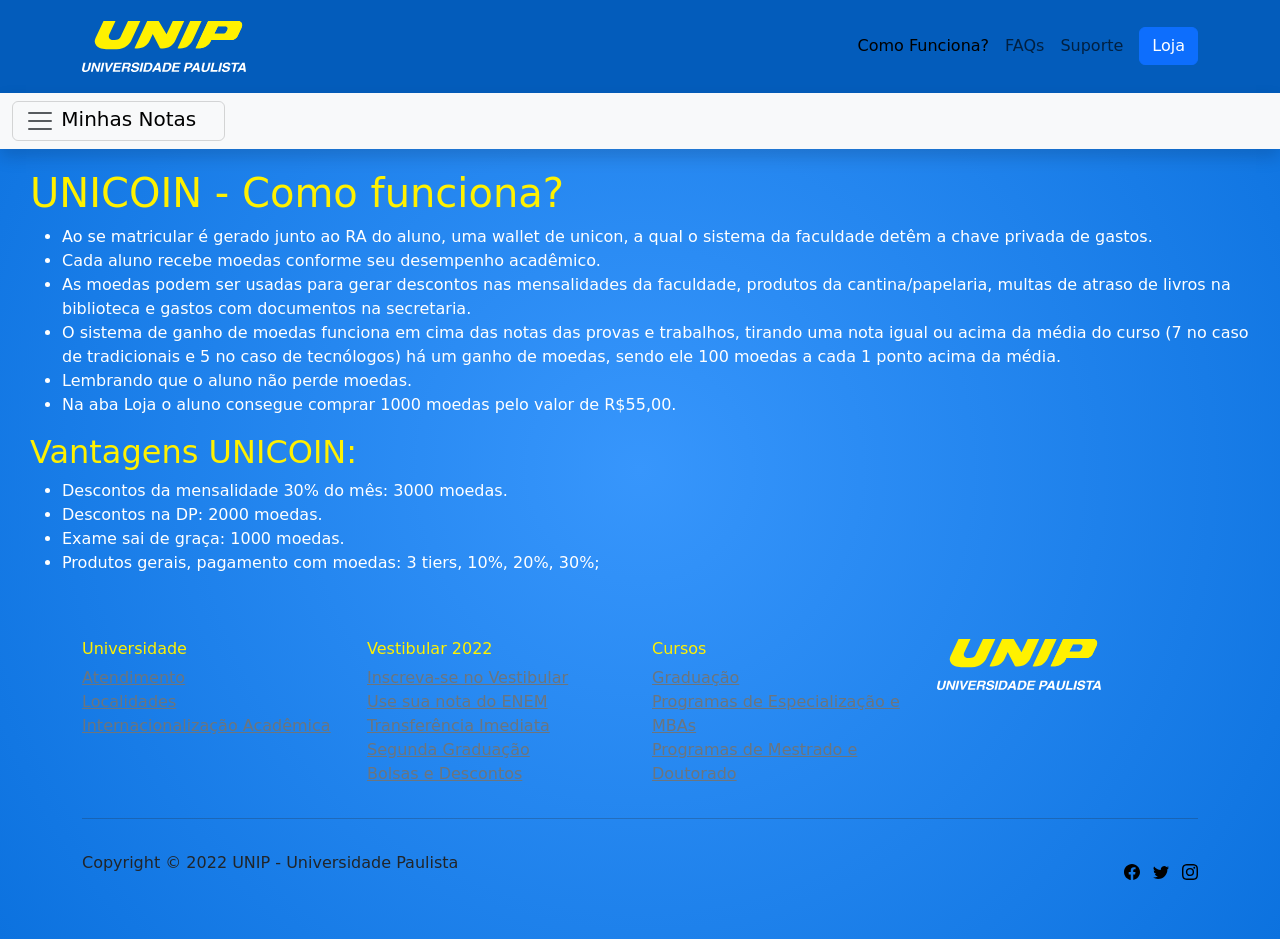
<file: como-funciona.html>
<!DOCTYPE html>
<html lang="pt">

<head>
  <meta charset="utf-8" />
  <meta name="viewport" content="width=device-width, initial-scale=1.0, shrink-to-fit=yes" />
  <title>
    UNIP - Universidade Paulista | Ensino Presencial e a Distância
  </title>
  <link rel="stylesheet" href="https://cdn.jsdelivr.net/npm/bootstrap@5.1.3/dist/css/bootstrap.min.css" />
  <link rel="stylesheet" href="assets/css/Navbar-Right-Links.css" />
  <link rel="stylesheet" href="assets/css/styles.css" />

</head>

<body>
  <!--NAVBAR-->
  <nav class="navbar navbar-light navbar-expand-md py-3">
    <div class="container">
      <a class="navbar-brand d-flex align-items-center" href="index.html"><span
          class="d-flex justify-content-center align-items-center me-2"><img
            src="assets/images/logo-unip.svg" /></span></a><button data-bs-toggle="collapse" class="navbar-toggler"
        data-bs-target="#navcol-2">
        <span class="visually-hidden">Toggle navigation</span><span class="navbar-toggler-icon"></span>
      </button>
      <div class="collapse navbar-collapse" id="navcol-2">
        <ul class="navbar-nav ms-auto">
          <li class="nav-item">
            <a class="nav-link active" href="como-funciona.html">Como Funciona?</a>
          </li>
          <li class="nav-item"><a class="nav-link" href="faqs.html">FAQs</a></li>
          <li class="nav-item">
            <a class="nav-link" href="suporte.html">Suporte</a>
          </li>
        </ul>
        <a class="btn btn-primary ms-md-2" role="button" href="store.html">Loja</a>
      </div>
    </div>
  </nav>
  <!--NAVBAR-->

<!-- As a heading -->
<nav class="navbar navbar-light bg-light shadow">
  <div class="container-fluid">
      <button class="navbar-toggler" type="button" class="btn btn-primary" data-bs-toggle="modal" data-bs-target="#exampleModal">
          <span class="navbar-toggler-icon"></span>

          <span class="navbar-brand mb-0 h1">Minhas Notas</span>
      </button>
  </div>
</nav>

<!-- Modal -->
<div class="modal true" id="exampleModal" tabindex="-1" aria-labelledby="exampleModalLabel" aria-hidden="true">
  <div class="modal-dialog modal-fullscreen">
      <div class="modal-content">
          <div class="modal-header">
              <h5 class="modal-title" id="exampleModalLabel">Minhas Notas</h5>
              <button type="button" class="btn-close" data-bs-dismiss="modal" aria-label="Close"></button>
          </div>
          <div class="modal-body">
              <div class="list-group">
                  <div class="accordion" id="accordionExample">
                      <div class="accordion-item">
                          <h2 class="accordion-header" id="headingOne">
                              <button class="accordion-button collapsed" type="button" data-bs-toggle="collapse" data-bs-target="#collapseOne" aria-expanded="false" aria-controls="collapseOne" href="cal">
                                  Primeiro Ano
                              </button>
                          </h2>
                          <div id="collapseOne" class="accordion-collapse collapse" aria-labelledby="headingOne" data-bs-parent="#accordionExample">
                              <div class="accordion-body">
                                 <a href="semestre1.html"> Primeiro Semestre </a>
                              </div>
                              <div class="accordion-body">
                                  <a href="semestre0.html"> Segundo Semestre</a>
                              </div>
                          </div>
                      </div>

                      <div class="accordion-item">
                          <h2 class="accordion-header" id="headingTwo">
                              <button class="accordion-button collapsed" type="button" data-bs-toggle="collapse" data-bs-target="#collapseTwo" aria-expanded="false" aria-controls="collapseTwo">
                                  Segundo Ano
                              </button>
                          </h2>
                          <div id="collapseTwo" class="accordion-collapse collapse" aria-labelledby="headingTwo" data-bs-parent="#accordionExample">
                              <div class="accordion-body">
                                  <a href="semestre0.html"> Primeiro Semestre </a>
                              </div>
                              <div class="accordion-body">
                                  <a href="semestre0.html"> Segundo Semestre</a>
                              </div>
                          </div>
                      </div>

                      <div class="accordion-item">
                          <h2 class="accordion-header" id="headingThree">
                              <button class="accordion-button collapsed" type="button" data-bs-toggle="collapse" data-bs-target="#collapseThree" aria-expanded="false" aria-controls="collapseThree">
                                  Terceiro Ano
                              </button>
                          </h2>
                          <div id="collapseThree" class="accordion-collapse collapse" aria-labelledby="headingThree" data-bs-parent="#accordionExample">
                              <div class="accordion-body">
                                  <a href="semestre0.html"> Primeiro Semestre </a>
                              </div>
                              <div class="accordion-body">
                                  <a href="semestre0.html"> Segundo Semestre </a>
                              </div>
                          </div>
                      </div>

                      <div class="accordion-item">
                          <h2 class="accordion-header" id="headingFour">
                              <button class="accordion-button collapsed" type="button" data-bs-toggle="collapse" data-bs-target="#collapseFour" aria-expanded="false" aria-controls="collapseFour">
                                  Quarto Ano
                              </button>
                          </h2>
                          <div id="collapseFour" class="accordion-collapse collapse" aria-labelledby="headingFour" data-bs-parent="#accordionExample">
                              <div class="accordion-body">
                                  <a href="semestre0.html">  Primeiro Semestre </a>
                              </div>
                              <div class="accordion-body">
                                  <a href="semestre0.html">   Segundo Semestre </a>
                              </div>
                          </div>
                      </div>
                  </div>
              </div>
          </div>
          <div class="modal-footer"></div>
      </div>
  </div>
</div>


<!--COMO FUNCIONA INICIO-->

<div class="funciona">
  <h1>UNICOIN - Como funciona?</h1>
  <ul class="text">
    <li>Ao se matricular é gerado junto ao RA do aluno, uma wallet de unicon, a qual o sistema da faculdade detêm a chave privada de gastos.</li>
    <li>Cada aluno recebe moedas conforme seu desempenho acadêmico.</li>
    <li>As moedas podem ser usadas para gerar descontos nas mensalidades da faculdade, produtos da cantina/papelaria,
        multas de atraso de livros na biblioteca e gastos com documentos na secretaria.</li>
    <li>O sistema de ganho de moedas funciona em cima das notas das provas e trabalhos, tirando uma nota igual ou acima da média do curso (7 no caso
      de tradicionais e 5  no caso de tecnólogos) há um ganho de moedas, sendo ele 100 moedas a cada 1 ponto acima da média.</li>
    <li>Lembrando que o aluno não perde moedas.</li>
    <li>Na aba Loja o aluno consegue comprar 1000 moedas pelo valor de R$55,00.</li>
  </ul>

  <h2>Vantagens UNICOIN:</h2>
  <ul class="text">      
      <li>Descontos da mensalidade 30% do mês: 3000 moedas.</li>
      <li>Descontos na DP: 2000 moedas.</li>
      <li>Exame sai de graça: 1000 moedas.</li>
      <li>Produtos gerais, pagamento com moedas: 3 tiers, 10%, 20%, 30%;</li>
  </ul>
  
</div>

<!--COMO FUNCIONA FIM-->

<!--Início Footer-->
<footer>
    <div class="container py-4 py-lg-5">
        <div class="row justify-content-center">
            <div class="col-sm-4 col-md-3 text-center text-lg-start d-flex flex-column item">
                <h3 class="fs-6">Universidade</h3>
                <ul class="list-unstyled">
                    <li><a class="link-secondary" href="https://unip.br/atendimento">Atendimento</a></li>
                    <li><a class="link-secondary" href="https://unip.br/universidade/localidades">Localidades</a></li>
                    <li><a class="link-secondary" href="https://unip.br/universidade/internacionalizacao_academica">Internacionalização Acadêmica</a></li>
                </ul>
            </div>
            <div class="col-sm-4 col-md-3 text-center text-lg-start d-flex flex-column item">
                <h3 class="fs-6">Vestibular 2022</h3>
                <ul class="list-unstyled">
                    <li><a class="link-secondary" href="https://unip.br/inscricoes">Inscreva-se no Vestibular</a></li>
                    <li><a class="link-secondary" href="https://unip.br/enem">Use sua nota do ENEM</a></li>
                    <li><a class="link-secondary" href="https://unip.br/transferenciaimediata">Transferência Imediata</a></li>
                    <li><a class="link-secondary" href="https://sec.unip.br/vestibular/VSTBTransferencia2gradBanner.aspx">Segunda Graduação</a></li>
                    <li><a class="link-secondary" href="https://unip.br/aunipinvesteemvoce">Bolsas e Descontos</a></li>
                </ul>
            </div>
            <div class="col-sm-4 col-md-3 text-center text-lg-start d-flex flex-column item">
                <h3 class="fs-6">Cursos</h3>
                <ul class="list-unstyled">
                    <li><a class="link-secondary" href="https://unip.br/cursos/graduacao/index.aspx">Graduação</a></li>
                    <li><a class="link-secondary" href="https://www.posunip.com.br/">Programas de Especialização e MBAs</a></li>
                    <li><a class="link-secondary" href="https://unip.br/cursos/pos_graduacao/strictosensu/index.aspx">Programas de Mestrado e Doutorado</a></li>
                </ul>
            </div>
            <div class="col-lg-3 text-center text-lg-start d-flex flex-column align-items-center order-first align-items-lg-start order-lg-last item social">
                <div class="fw-bold d-flex align-items-center mb-2"><span class="d-flex justify-content-center align-items-center me-2"><img src="assets/images/logo-unip.svg"</span></div>
            </div>
        </div>
        <hr>
        <div class="d-flex justify-content-between align-items-center pt-3">
            <p>Copyright © 2022 UNIP - Universidade Paulista</p>
            <ul class="list-inline mb-0">
                <li class="list-inline-item"><a href="https://www.facebook.com/UNIPoficial"><img src="assets/images/fb.svg" alt="Facebook Logo"></a></li>
                <li class="list-inline-item"><img src="assets/images/twitter.svg" alt="Twitter Logo"></li>
                <li class="list-inline-item"><a href="https://www.instagram.com/_unipoficial/"><img src="assets/images/instagram.svg" alt="Instagram Logo"></a></li>
            </ul>
        </div>
    </div>
</footer>
<!--Fim Footer-->

</body>
</html>
</file>
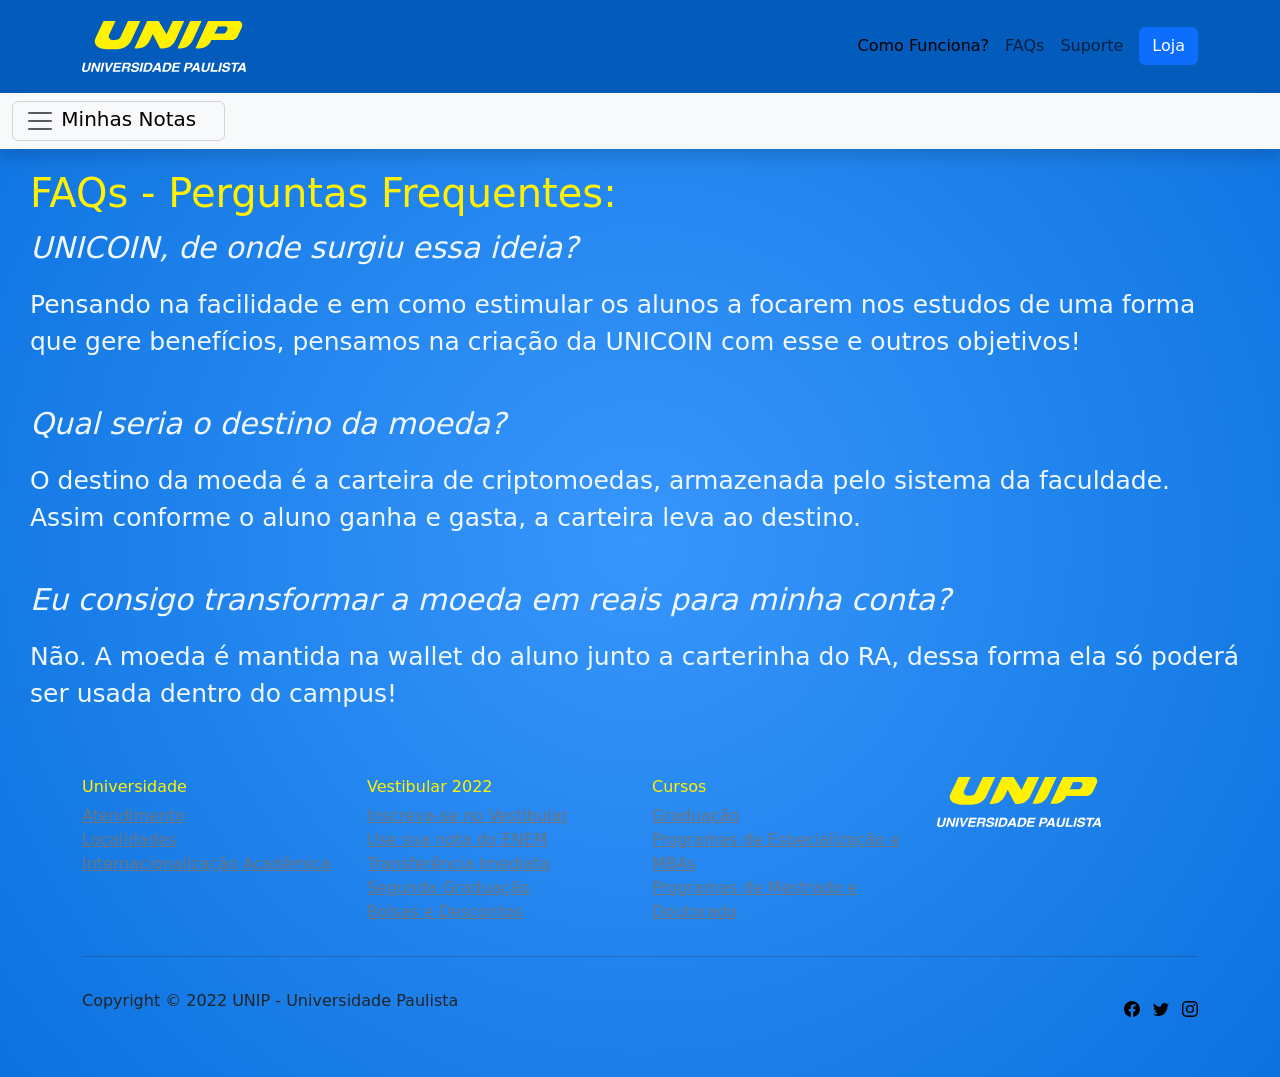
<file: faqs.html>
<!DOCTYPE html>
<html lang="pt">

<head>
  <meta charset="utf-8" />
  <meta name="viewport" content="width=device-width, initial-scale=1.0, shrink-to-fit=yes" />
  <title>
    UNIP - Universidade Paulista | Ensino Presencial e a Distância
  </title>
  <link rel="stylesheet" href="https://cdn.jsdelivr.net/npm/bootstrap@5.1.3/dist/css/bootstrap.min.css" />
  <link rel="stylesheet" href="assets/css/Navbar-Right-Links.css" />
  <link rel="stylesheet" href="assets/css/styles.css" />

<body>
  <!--NAVBAR-->
  <nav class="navbar navbar-light navbar-expand-md py-3">
    <div class="container">
      <a class="navbar-brand d-flex align-items-center" href="index.html"><span
          class="d-flex justify-content-center align-items-center me-2"><img
            src="assets/images/logo-unip.svg" /></span></a><button data-bs-toggle="collapse" class="navbar-toggler"
        data-bs-target="#navcol-2">
        <span class="visually-hidden">Toggle navigation</span><span class="navbar-toggler-icon"></span>
      </button>
      <div class="collapse navbar-collapse" id="navcol-2">
        <ul class="navbar-nav ms-auto">
          <li class="nav-item">
            <a class="nav-link active" href="como-funciona.html">Como Funciona?</a>
          </li>
          <li class="nav-item"><a class="nav-link" href="faqs.html">FAQs</a></li>
          <li class="nav-item">
            <a class="nav-link" href="suporte.html">Suporte</a>
          </li>
        </ul>
        <a class="btn btn-primary ms-md-2" role="button" href="store.html">Loja</a>
      </div>
    </div>
  </nav>
  <!--NAVBAR-->

  <!-- As a heading -->
 <nav class="navbar navbar-light bg-light shadow">
    <div class="container-fluid">
        <button class="navbar-toggler" type="button" class="btn btn-primary" data-bs-toggle="modal" data-bs-target="#exampleModal">
            <span class="navbar-toggler-icon"></span>
  
            <span class="navbar-brand mb-0 h1">Minhas Notas</span>
        </button>
    </div>
  </nav>
  
  <!-- Modal -->
  <div class="modal true" id="exampleModal" tabindex="-1" aria-labelledby="exampleModalLabel" aria-hidden="true">
    <div class="modal-dialog modal-fullscreen">
        <div class="modal-content">
            <div class="modal-header">
                <h5 class="modal-title" id="exampleModalLabel">Minhas Notas</h5>
                <button type="button" class="btn-close" data-bs-dismiss="modal" aria-label="Close"></button>
            </div>
            <div class="modal-body">
                <div class="list-group">
                    <div class="accordion" id="accordionExample">
                        <div class="accordion-item">
                            <h2 class="accordion-header" id="headingOne">
                                <button class="accordion-button collapsed" type="button" data-bs-toggle="collapse" data-bs-target="#collapseOne" aria-expanded="false" aria-controls="collapseOne" href="cal">
                                    Primeiro Ano
                                </button>
                            </h2>
                            <div id="collapseOne" class="accordion-collapse collapse" aria-labelledby="headingOne" data-bs-parent="#accordionExample">
                                <div class="accordion-body">
                                   <a href="semestre1.html"> Primeiro Semestre </a>
                                </div>
                                <div class="accordion-body">
                                    <a href="semestre0.html"> Segundo Semestre</a>
                                </div>
                            </div>
                        </div>
  
                        <div class="accordion-item">
                            <h2 class="accordion-header" id="headingTwo">
                                <button class="accordion-button collapsed" type="button" data-bs-toggle="collapse" data-bs-target="#collapseTwo" aria-expanded="false" aria-controls="collapseTwo">
                                    Segundo Ano
                                </button>
                            </h2>
                            <div id="collapseTwo" class="accordion-collapse collapse" aria-labelledby="headingTwo" data-bs-parent="#accordionExample">
                                <div class="accordion-body">
                                    <a href="semestre0.html"> Primeiro Semestre </a>
                                </div>
                                <div class="accordion-body">
                                    <a href="semestre0.html"> Segundo Semestre</a>
                                </div>
                            </div>
                        </div>
  
                        <div class="accordion-item">
                            <h2 class="accordion-header" id="headingThree">
                                <button class="accordion-button collapsed" type="button" data-bs-toggle="collapse" data-bs-target="#collapseThree" aria-expanded="false" aria-controls="collapseThree">
                                    Terceiro Ano
                                </button>
                            </h2>
                            <div id="collapseThree" class="accordion-collapse collapse" aria-labelledby="headingThree" data-bs-parent="#accordionExample">
                                <div class="accordion-body">
                                    <a href="semestre0.html"> Primeiro Semestre </a>
                                </div>
                                <div class="accordion-body">
                                    <a href="semestre0.html"> Segundo Semestre </a>
                                </div>
                            </div>
                        </div>
  
                        <div class="accordion-item">
                            <h2 class="accordion-header" id="headingFour">
                                <button class="accordion-button collapsed" type="button" data-bs-toggle="collapse" data-bs-target="#collapseFour" aria-expanded="false" aria-controls="collapseFour">
                                    Quarto Ano
                                </button>
                            </h2>
                            <div id="collapseFour" class="accordion-collapse collapse" aria-labelledby="headingFour" data-bs-parent="#accordionExample">
                                <div class="accordion-body">
                                    <a href="semestre0.html">  Primeiro Semestre </a>
                                </div>
                                <div class="accordion-body">
                                    <a href="semestre0.html">   Segundo Semestre </a>
                                </div>
                            </div>
                        </div>
                    </div>
                </div>
            </div>
            <div class="modal-footer"></div>
        </div>
    </div>
  </div>

<!--FAQs Início-->

<div class="faq">
  <h1>FAQs - Perguntas Frequentes:</h1>

  <p class="frase">UNICOIN, de onde surgiu essa ideia?</p>
  <p class="resp">Pensando na facilidade e em como estimular os alunos a focarem nos estudos de uma forma
    que gere benefícios, pensamos na criação da UNICOIN com esse e outros objetivos!</p>
<br>
  <p class="frase">Qual seria o destino da moeda?</p>
  <p class="resp">O destino da moeda é a carteira de criptomoedas, armazenada pelo sistema da faculdade.
    Assim conforme o aluno ganha e gasta, a carteira leva ao destino.</p>
<br>
  <p class="frase">Eu consigo transformar a moeda em reais para minha conta?</p>
  <p class="resp">Não. A moeda é mantida na wallet do aluno junto a carterinha do RA,
   dessa forma ela só poderá ser usada dentro do campus!</p>
</div>




<!--FAQs Fim-->

<!--Início Footer-->
<footer>
    <div class="container py-4 py-lg-5">
        <div class="row justify-content-center">
            <div class="col-sm-4 col-md-3 text-center text-lg-start d-flex flex-column item">
                <h3 class="fs-6">Universidade</h3>
                <ul class="list-unstyled">
                    <li><a class="link-secondary" href="https://unip.br/atendimento">Atendimento</a></li>
                    <li><a class="link-secondary" href="https://unip.br/universidade/localidades">Localidades</a></li>
                    <li><a class="link-secondary" href="https://unip.br/universidade/internacionalizacao_academica">Internacionalização Acadêmica</a></li>
                </ul>
            </div>
            <div class="col-sm-4 col-md-3 text-center text-lg-start d-flex flex-column item">
                <h3 class="fs-6">Vestibular 2022</h3>
                <ul class="list-unstyled">
                    <li><a class="link-secondary" href="https://unip.br/inscricoes">Inscreva-se no Vestibular</a></li>
                    <li><a class="link-secondary" href="https://unip.br/enem">Use sua nota do ENEM</a></li>
                    <li><a class="link-secondary" href="https://unip.br/transferenciaimediata">Transferência Imediata</a></li>
                    <li><a class="link-secondary" href="https://sec.unip.br/vestibular/VSTBTransferencia2gradBanner.aspx">Segunda Graduação</a></li>
                    <li><a class="link-secondary" href="https://unip.br/aunipinvesteemvoce">Bolsas e Descontos</a></li>
                </ul>
            </div>
            <div class="col-sm-4 col-md-3 text-center text-lg-start d-flex flex-column item">
                <h3 class="fs-6">Cursos</h3>
                <ul class="list-unstyled">
                    <li><a class="link-secondary" href="https://unip.br/cursos/graduacao/index.aspx">Graduação</a></li>
                    <li><a class="link-secondary" href="https://www.posunip.com.br/">Programas de Especialização e MBAs</a></li>
                    <li><a class="link-secondary" href="https://unip.br/cursos/pos_graduacao/strictosensu/index.aspx">Programas de Mestrado e Doutorado</a></li>
                </ul>
            </div>
            <div class="col-lg-3 text-center text-lg-start d-flex flex-column align-items-center order-first align-items-lg-start order-lg-last item social">
                <div class="fw-bold d-flex align-items-center mb-2"><span class="d-flex justify-content-center align-items-center me-2"><img src="assets/images/logo-unip.svg"</span></div>
            </div>
        </div>
        <hr>
        <div class="d-flex justify-content-between align-items-center pt-3">
            <p>Copyright © 2022 UNIP - Universidade Paulista</p>
            <ul class="list-inline mb-0">
                <li class="list-inline-item"><a href="https://www.facebook.com/UNIPoficial"><img src="assets/images/fb.svg" alt="Facebook Logo"></a></li>
                <li class="list-inline-item"><img src="assets/images/twitter.svg" alt="Twitter Logo"></li>
                <li class="list-inline-item"><a href="https://www.instagram.com/_unipoficial/"><img src="assets/images/instagram.svg" alt="Instagram Logo"></a></li>
            </ul>
        </div>
    </div>
</footer>
<!--Fim Footer-->

</body>
</html>
</file>
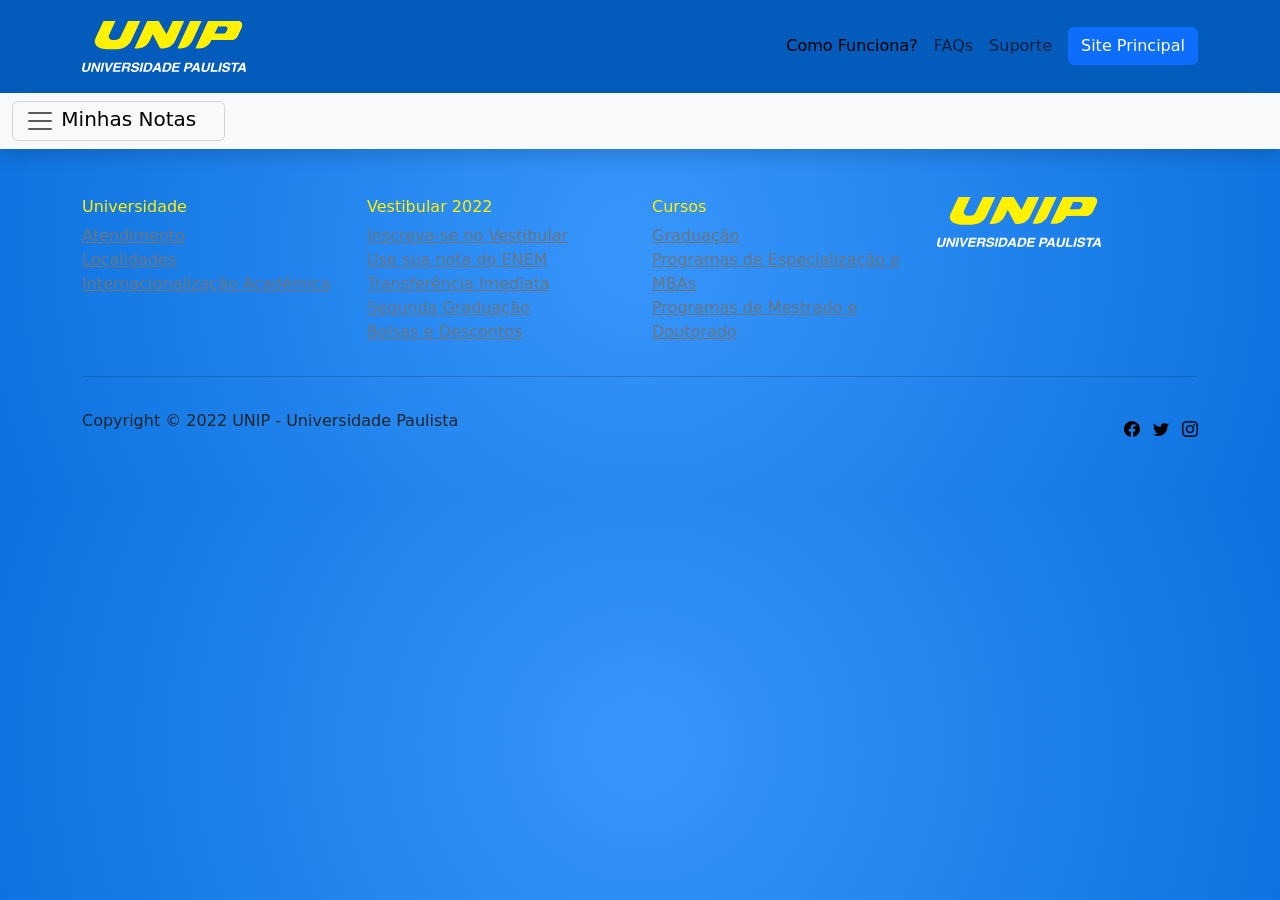
<file: funcionamento.html>
<!DOCTYPE html>
<html lang="pt">

<head>
  <meta charset="utf-8" />
  <meta name="viewport" content="width=device-width, initial-scale=1.0, shrink-to-fit=yes" />
  <title>
    UNIP - Universidade Paulista | Ensino Presencial e a Distância
  </title>
  <link rel="stylesheet" href="https://cdn.jsdelivr.net/npm/bootstrap@5.1.3/dist/css/bootstrap.min.css" />
  <link rel="stylesheet" href="assets/css/Navbar-Right-Links.css" />
  <link rel="stylesheet" href="assets/css/styles.css" />

</head>

<body>
  <!--NAVBAR-->
  <nav class="navbar navbar-light navbar-expand-md py-3">
    <div class="container">
      <a class="navbar-brand d-flex align-items-center" href="index.html"><span
          class="d-flex justify-content-center align-items-center me-2"><img
            src="assets/images/logo-unip.svg" /></span></a><button data-bs-toggle="collapse" class="navbar-toggler"
        data-bs-target="#navcol-2">
        <span class="visually-hidden">Toggle navigation</span><span class="navbar-toggler-icon"></span>
      </button>
      <div class="collapse navbar-collapse" id="navcol-2">
        <ul class="navbar-nav ms-auto">
          <li class="nav-item">
            <a class="nav-link active" href="calculador.html">Como Funciona?</a>
          </li>
          <li class="nav-item"><a class="nav-link" href="#">FAQs</a></li>
          <li class="nav-item">
            <a class="nav-link" href="suporte.html">Suporte</a>
          </li>
        </ul>
        <a class="btn btn-primary ms-md-2" role="button" href="https://unip.br">Site Principal</a>
      </div>
    </div>
  </nav>
  <!--NAVBAR-->

      <!-- As a heading -->
<nav class="navbar navbar-light bg-light shadow">
  <div class="container-fluid">
      <button class="navbar-toggler " type="button" class="btn btn-primary" data-bs-toggle="modal" data-bs-target="#exampleModal" >
          <span class="navbar-toggler-icon"></span>

    <span class="navbar-brand mb-0 h1">Minhas Notas</span>
    
    </button>
  </div>
</nav>

<!-- Modal -->
<div class="modal true" id="exampleModal" tabindex="-1" aria-labelledby="exampleModalLabel" aria-hidden="true">
  <div class="modal-dialog modal-fullscreen">
    <div class="modal-content">
      <div class="modal-header">
        <h5 class="modal-title" id="exampleModalLabel">Minhas Notas</h5>
        <button type="button" class="btn-close" data-bs-dismiss="modal" aria-label="Close"></button>
      </div>
      <div class="modal-body">
        <div class="list-group">

    




          <div class="accordion" id="accordionExample">
            <div class="accordion-item">
              <h2 class="accordion-header" id="headingOne">
                <button class="accordion-button collapsed" type="button" data-bs-toggle="collapse" data-bs-target="#collapseOne" aria-expanded="false" aria-controls="collapseOne">
                  Primeiro Ano
                </button>
              </h2>
              <div id="collapseOne" class="accordion-collapse collapse show" aria-labelledby="headingOne" data-bs-parent="#accordionExample">
                <div class="accordion-body">
                  Primeiro Semestre
                </div>
                <div class="accordion-body">
                  Segundo Semestre
                </div>
              </div>
            </div>



            <div class="accordion-item">
              <h2 class="accordion-header" id="headingTwo">
                <button class="accordion-button collapsed" type="button" data-bs-toggle="collapse" data-bs-target="#collapseTwo" aria-expanded="false" aria-controls="collapseTwo">
                  Segundo Ano
                </button>
              </h2>
              <div id="collapseTwo" class="accordion-collapse collapse" aria-labelledby="headingTwo" data-bs-parent="#accordionExample">
                <div class="accordion-body">
                  Primeiro Semestre
                </div>
                <div class="accordion-body">
                  Segundo Semestre
                </div>
              </div>
            </div>



            <div class="accordion-item">
              <h2 class="accordion-header" id="headingThree">
                <button class="accordion-button collapsed" type="button" data-bs-toggle="collapse" data-bs-target="#collapseThree" aria-expanded="false" aria-controls="collapseThree">
                 Terceiro Ano
                </button>
              </h2>
              <div id="collapseThree" class="accordion-collapse collapse" aria-labelledby="headingThree" data-bs-parent="#accordionExample">
                <div class="accordion-body">
                  Primeiro Semestre
                </div>
                <div class="accordion-body">
                  Segundo Semestre
                </div>
              </div>
            </div>



            <div class="accordion-item">
              <h2 class="accordion-header" id="headingFour">
                <button class="accordion-button collapsed" type="button" data-bs-toggle="collapse" data-bs-target="#collapseFour" aria-expanded="false" aria-controls="collapseFour">
                 Quarto Ano
                </button>
              </h2>
              <div id="collapseFour" class="accordion-collapse collapse" aria-labelledby="headingFour" data-bs-parent="#accordionExample">
                <div class="accordion-body">
                  Primeiro Semestre
                </div>
                <div class="accordion-body">
                  Segundo Semestre
                </div>
              </div>
            </div>



          </div>






      </div>
      </div>
      <div class="modal-footer">
       
      </div>
    </div>
  </div>
</div>


<!--COMO FUNCIONA INICIO-->





<!--COMO FUNCIONA FIM-->

<!--Início Footer-->
<footer>
    <div class="container py-4 py-lg-5">
        <div class="row justify-content-center">
            <div class="col-sm-4 col-md-3 text-center text-lg-start d-flex flex-column item">
                <h3 class="fs-6">Universidade</h3>
                <ul class="list-unstyled">
                    <li><a class="link-secondary" href="https://unip.br/atendimento">Atendimento</a></li>
                    <li><a class="link-secondary" href="https://unip.br/universidade/localidades">Localidades</a></li>
                    <li><a class="link-secondary" href="https://unip.br/universidade/internacionalizacao_academica">Internacionalização Acadêmica</a></li>
                </ul>
            </div>
            <div class="col-sm-4 col-md-3 text-center text-lg-start d-flex flex-column item">
                <h3 class="fs-6">Vestibular 2022</h3>
                <ul class="list-unstyled">
                    <li><a class="link-secondary" href="https://unip.br/inscricoes">Inscreva-se no Vestibular</a></li>
                    <li><a class="link-secondary" href="https://unip.br/enem">Use sua nota do ENEM</a></li>
                    <li><a class="link-secondary" href="https://unip.br/transferenciaimediata">Transferência Imediata</a></li>
                    <li><a class="link-secondary" href="https://sec.unip.br/vestibular/VSTBTransferencia2gradBanner.aspx">Segunda Graduação</a></li>
                    <li><a class="link-secondary" href="https://unip.br/aunipinvesteemvoce">Bolsas e Descontos</a></li>
                </ul>
            </div>
            <div class="col-sm-4 col-md-3 text-center text-lg-start d-flex flex-column item">
                <h3 class="fs-6">Cursos</h3>
                <ul class="list-unstyled">
                    <li><a class="link-secondary" href="https://unip.br/cursos/graduacao/index.aspx">Graduação</a></li>
                    <li><a class="link-secondary" href="https://www.posunip.com.br/">Programas de Especialização e MBAs</a></li>
                    <li><a class="link-secondary" href="https://unip.br/cursos/pos_graduacao/strictosensu/index.aspx">Programas de Mestrado e Doutorado</a></li>
                </ul>
            </div>
            <div class="col-lg-3 text-center text-lg-start d-flex flex-column align-items-center order-first align-items-lg-start order-lg-last item social">
                <div class="fw-bold d-flex align-items-center mb-2"><span class="d-flex justify-content-center align-items-center me-2"><img src="assets/images/logo-unip.svg"</span></div>
            </div>
        </div>
        <hr>
        <div class="d-flex justify-content-between align-items-center pt-3">
            <p>Copyright © 2022 UNIP - Universidade Paulista</p>
            <ul class="list-inline mb-0">
                <li class="list-inline-item"><a href="https://www.facebook.com/UNIPoficial"><img src="assets/images/fb.svg" alt="Facebook Logo"></a></li>
                <li class="list-inline-item"><img src="assets/images/twitter.svg" alt="Twitter Logo"></li>
                <li class="list-inline-item"><a href="https://www.instagram.com/_unipoficial/"><img src="assets/images/instagram.svg" alt="Instagram Logo"></a></li>
            </ul>
        </div>
    </div>
</footer>
<!--Fim Footer-->
</file>
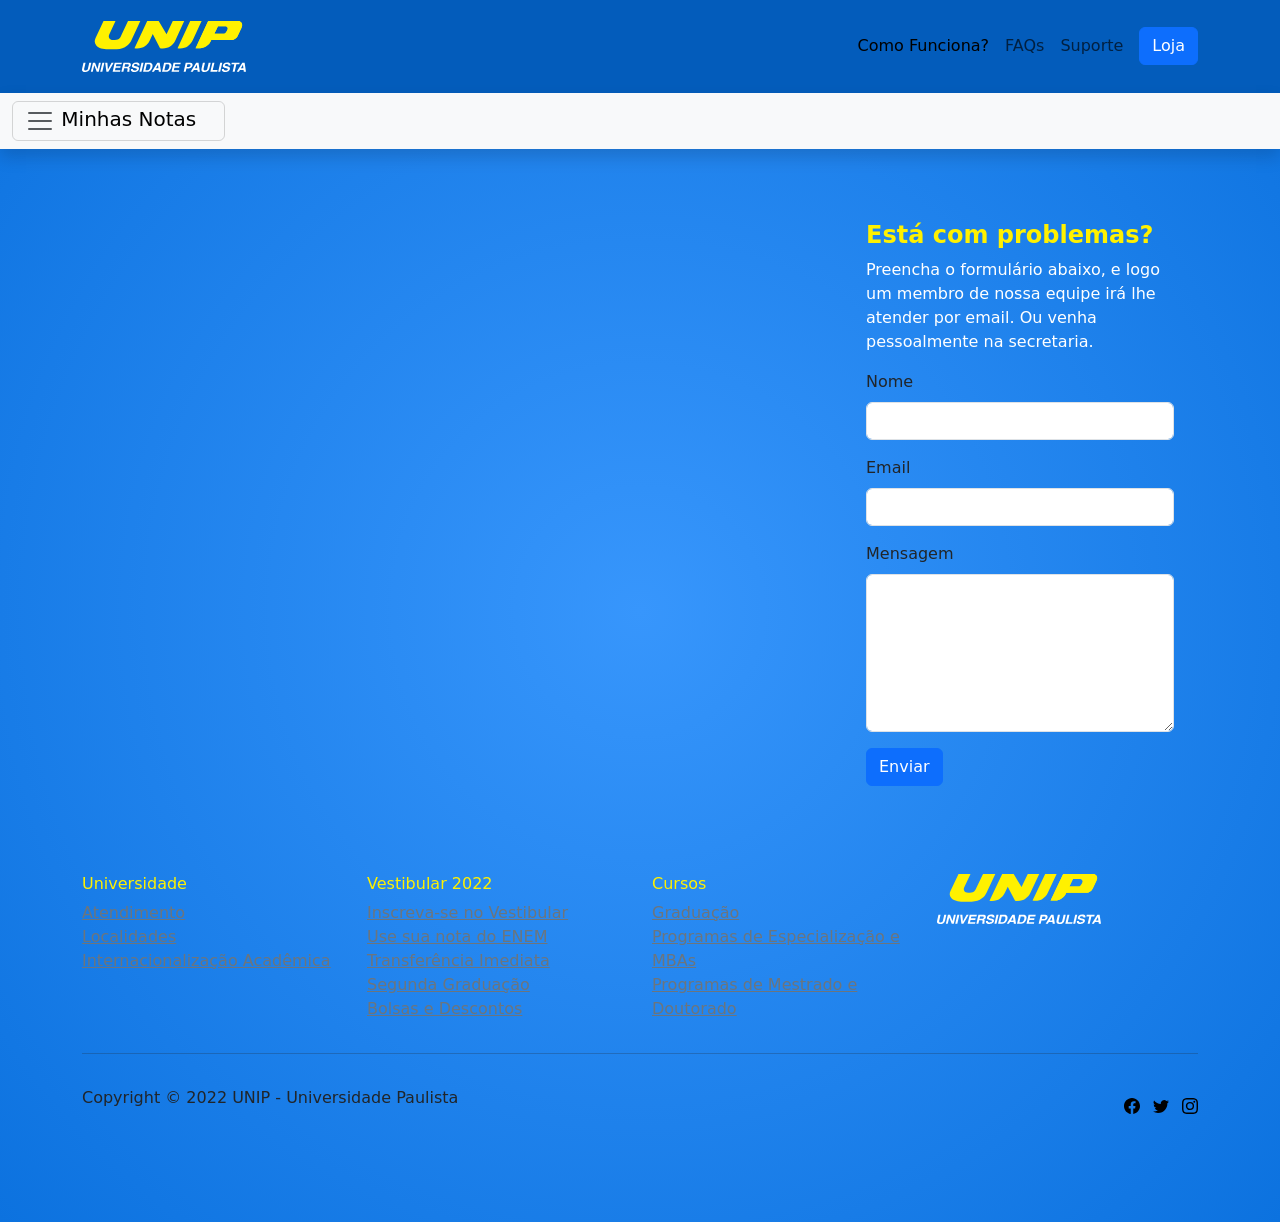
<file: suporte.html>
<!DOCTYPE html>
<html lang="en">

<head>
    <meta charset="utf-8">
    <meta name="viewport" content="width=device-width, initial-scale=1.0, shrink-to-fit=no">
    <title>UNIP - Universidade Paulista | Ensino Presencial e a Distância</title>
    <link rel="stylesheet" href="https://cdn.jsdelivr.net/npm/bootstrap@5.1.3/dist/css/bootstrap.min.css">
    <link rel="stylesheet" href="assets/css/Navbar-Right-Links.css">
    <link rel="stylesheet" href="assets/css/styles.css">
</head>

<body>
    <!--NAVBAR-->
    <nav class="navbar navbar-light navbar-expand-md py-3">
        <div class="container"><a class="navbar-brand d-flex align-items-center" href="index.html"><span class="d-flex justify-content-center align-items-center me-2"><img src="assets/images/logo-unip.svg"></span></a><button data-bs-toggle="collapse" class="navbar-toggler" data-bs-target="#navcol-2"><span class="visually-hidden">Toggle navigation</span><span class="navbar-toggler-icon"></span></button>
            <div class="collapse navbar-collapse" id="navcol-2">
                <ul class="navbar-nav ms-auto">
                    <li class="nav-item"><a class="nav-link active" href="como-funciona.html">Como Funciona?</a></li>
                    <li class="nav-item"><a class="nav-link" href="faqs.html">FAQs</a></li>
                    <li class="nav-item"><a class="nav-link" href="suporte.html">Suporte</a></li>
                </ul><a class="btn btn-primary ms-md-2" role="button" href="store.html">Loja</a>
            </div>
        </div>
    </nav>
    <!--NAVBAR-->
    
    <!-- As a heading -->
<nav class="navbar navbar-light bg-light shadow">
    <div class="container-fluid">
        <button class="navbar-toggler" type="button" class="btn btn-primary" data-bs-toggle="modal" data-bs-target="#exampleModal">
            <span class="navbar-toggler-icon"></span>
  
            <span class="navbar-brand mb-0 h1">Minhas Notas</span>
        </button>
    </div>
  </nav>
  
  <!-- Modal -->
  <div class="modal true" id="exampleModal" tabindex="-1" aria-labelledby="exampleModalLabel" aria-hidden="true">
    <div class="modal-dialog modal-fullscreen">
        <div class="modal-content">
            <div class="modal-header">
                <h5 class="modal-title" id="exampleModalLabel">Minhas Notas</h5>
                <button type="button" class="btn-close" data-bs-dismiss="modal" aria-label="Close"></button>
            </div>
            <div class="modal-body">
                <div class="list-group">
                    <div class="accordion" id="accordionExample">
                        <div class="accordion-item">
                            <h2 class="accordion-header" id="headingOne">
                                <button class="accordion-button collapsed" type="button" data-bs-toggle="collapse" data-bs-target="#collapseOne" aria-expanded="false" aria-controls="collapseOne" href="cal">
                                    Primeiro Ano
                                </button>
                            </h2>
                            <div id="collapseOne" class="accordion-collapse collapse" aria-labelledby="headingOne" data-bs-parent="#accordionExample">
                                <div class="accordion-body">
                                   <a href="semestre1.html"> Primeiro Semestre </a>
                                </div>
                                <div class="accordion-body">
                                    <a href="semestre0.html"> Segundo Semestre</a>
                                </div>
                            </div>
                        </div>
  
                        <div class="accordion-item">
                            <h2 class="accordion-header" id="headingTwo">
                                <button class="accordion-button collapsed" type="button" data-bs-toggle="collapse" data-bs-target="#collapseTwo" aria-expanded="false" aria-controls="collapseTwo">
                                    Segundo Ano
                                </button>
                            </h2>
                            <div id="collapseTwo" class="accordion-collapse collapse" aria-labelledby="headingTwo" data-bs-parent="#accordionExample">
                                <div class="accordion-body">
                                    <a href="semestre0.html"> Primeiro Semestre </a>
                                </div>
                                <div class="accordion-body">
                                    <a href="semestre0.html"> Segundo Semestre</a>
                                </div>
                            </div>
                        </div>
  
                        <div class="accordion-item">
                            <h2 class="accordion-header" id="headingThree">
                                <button class="accordion-button collapsed" type="button" data-bs-toggle="collapse" data-bs-target="#collapseThree" aria-expanded="false" aria-controls="collapseThree">
                                    Terceiro Ano
                                </button>
                            </h2>
                            <div id="collapseThree" class="accordion-collapse collapse" aria-labelledby="headingThree" data-bs-parent="#accordionExample">
                                <div class="accordion-body">
                                    <a href="semestre0.html"> Primeiro Semestre </a>
                                </div>
                                <div class="accordion-body">
                                    <a href="semestre0.html"> Segundo Semestre </a>
                                </div>
                            </div>
                        </div>
  
                        <div class="accordion-item">
                            <h2 class="accordion-header" id="headingFour">
                                <button class="accordion-button collapsed" type="button" data-bs-toggle="collapse" data-bs-target="#collapseFour" aria-expanded="false" aria-controls="collapseFour">
                                    Quarto Ano
                                </button>
                            </h2>
                            <div id="collapseFour" class="accordion-collapse collapse" aria-labelledby="headingFour" data-bs-parent="#accordionExample">
                                <div class="accordion-body">
                                    <a href="semestre0.html">  Primeiro Semestre </a>
                                </div>
                                <div class="accordion-body">
                                    <a href="semestre0.html">   Segundo Semestre </a>
                                </div>
                            </div>
                        </div>
                    </div>
                </div>
            </div>
            <div class="modal-footer"></div>
        </div>
    </div>
  </div>

    <section class="position-relative py-4 py-xl-5">
        <div class="container position-relative">
            <div class="row">
                <div class="col"><iframe allowfullscreen="" frameborder="0" loading="lazy" src="https://www.google.com/maps/embed/v1/place?key=AIzaSyDmgvXiuHVt_DN3Uh9bnLm77eeqmzP_1W4&amp;q=Unip+Jundia%C3%AD&amp;zoom=15" width="100%" height="100%"></iframe></div>
                <div class="col-md-6 col-xl-4">
                    <div>
                        <form class="p-3 p-xl-4" method="post">
                            <h4 class="title"><b>Está com problemas?</b></h4>
                            <p class="text">Preencha o formulário abaixo, e logo um membro de nossa equipe irá lhe atender por email. Ou venha pessoalmente na secretaria.</p>
                            <div class="mb-3"><label class="form-label" for="name">Nome</label><input class="form-control" type="text" id="name" name="name"></div>
                            <div class="mb-3"><label class="form-label" for="email">Email</label><input class="form-control" type="email" id="email" name="email"></div>
                            <div class="mb-3"><label class="form-label" for="message">Mensagem</label><textarea class="form-control" id="message" name="message" rows="6"></textarea></div>
                            <div class="mb-3"><button class="btn btn-primary" type="submit">Enviar</button></div>
                        </form>
                    </div>
                </div>
            </div>
        </div>

<!--Início Footer-->
 <footer>
    <div class="container py-4 py-lg-5">
        <div class="row justify-content-center">
            <div class="col-sm-4 col-md-3 text-center text-lg-start d-flex flex-column item">
                <h3 class="fs-6">Universidade</h3>
                <ul class="list-unstyled">
                    <li><a class="link-secondary" href="https://unip.br/atendimento">Atendimento</a></li>
                    <li><a class="link-secondary" href="https://unip.br/universidade/localidades">Localidades</a></li>
                    <li><a class="link-secondary" href="https://unip.br/universidade/internacionalizacao_academica">Internacionalização Acadêmica</a></li>
                </ul>
            </div>
            <div class="col-sm-4 col-md-3 text-center text-lg-start d-flex flex-column item">
                <h3 class="fs-6">Vestibular 2022</h3>
                <ul class="list-unstyled">
                    <li><a class="link-secondary" href="https://unip.br/inscricoes">Inscreva-se no Vestibular</a></li>
                    <li><a class="link-secondary" href="https://unip.br/enem">Use sua nota do ENEM</a></li>
                    <li><a class="link-secondary" href="https://unip.br/transferenciaimediata">Transferência Imediata</a></li>
                    <li><a class="link-secondary" href="https://sec.unip.br/vestibular/VSTBTransferencia2gradBanner.aspx">Segunda Graduação</a></li>
                    <li><a class="link-secondary" href="https://unip.br/aunipinvesteemvoce">Bolsas e Descontos</a></li>
                </ul>
            </div>
            <div class="col-sm-4 col-md-3 text-center text-lg-start d-flex flex-column item">
                <h3 class="fs-6">Cursos</h3>
                <ul class="list-unstyled">
                    <li><a class="link-secondary" href="https://unip.br/cursos/graduacao/index.aspx">Graduação</a></li>
                    <li><a class="link-secondary" href="https://www.posunip.com.br/">Programas de Especialização e MBAs</a></li>
                    <li><a class="link-secondary" href="https://unip.br/cursos/pos_graduacao/strictosensu/index.aspx">Programas de Mestrado e Doutorado</a></li>
                </ul>
            </div>
            <div class="col-lg-3 text-center text-lg-start d-flex flex-column align-items-center order-first align-items-lg-start order-lg-last item social">
                <div class="fw-bold d-flex align-items-center mb-2"><span class="d-flex justify-content-center align-items-center me-2"><img src="assets/images/logo-unip.svg"</span></div>
            </div>
        </div>
        <hr>
        <div class="d-flex justify-content-between align-items-center pt-3">
            <p>Copyright © 2022 UNIP - Universidade Paulista</p>
            <ul class="list-inline mb-0">
                <li class="list-inline-item"><a href="https://www.facebook.com/UNIPoficial"><img src="assets/images/fb.svg" alt="Facebook Logo"></a></li>
                <li class="list-inline-item"><img src="assets/images/twitter.svg" alt="Twitter Logo"></li>
                <li class="list-inline-item"><a href="https://www.instagram.com/_unipoficial/"><img src="assets/images/instagram.svg" alt="Instagram Logo"></a></li>
            </ul>
        </div>
    </div>
</footer>
<!--Fim Footer-->
    </section>
    <script src="https://cdn.jsdelivr.net/npm/bootstrap@5.1.3/dist/js/bootstrap.bundle.min.js"></script>
</body>

</html>
</file>
<file: assets/css/Navbar-Right-Links.css>
.navbar{
  background-color:#035cbb;
}
/*#1679e3*/

li.navbar-nav{
  color:white;
}

ms-md-2{
  margin-left: 50px
}
</file>
<file: assets/css/styles.css>
.navbar{
  background-color:#035cbb;
}

ms-md-2{
  margin-left: 50px
}


body{
    background: radial-gradient(circle,#3796fc 0,#0c72df 100%)!important;
}


.cont-anim{
    height:500px;
    width:500px;
}

.container-info {
    display: grid;
    gap: 40px;
    justify-content: center;
    justify-items: center;
    padding-bottom: 50px;
    padding-top: 50px;
    min-height: 500px;
}

/*Texto das animações*/
.anim-text{
    font-size:20px;
    text-align: center;
    color: white;
    display: grid;
    justify-content: center;
    align-content: center;

    justify-items: center;
    align-items: center;
    
    max-width: 80% ;    
}


/*Container das animações e do texto das animações*/
@media (min-width: 900px) {
    .container-info {
        grid-template-columns: repeat(2, 500px);
    }
    .anim-text{ 
        padding: 0 !important;
        max-width: 100%;

    }
}


.anim-num{
    align-items:center;
}

.coin{
    position:fixed;
    width:128px;
    height:128px;
    top: 77%;
    left: 88%;
}

.text{
    color:white;
}

.title{
    color:#fff100; 
}


.fs-6{
    font-size:90px;
    color:#fff100;
}

.link-secondary{
    color:white;
}

fw-bold mb-2{
    color:black;
}

h1,h2,h3,h4{
    color:#fff100;
}

.funciona{
    margin-left: 30px;
    margin-right: 30px;
    margin-top: 20px;
}


.modal {width: 300px;}

.modal-content {width: 300px;}

.bg-unip {
    background-color: #035cbb;
    font-size: larger;
    border-radius: 15px;
}

.text-unicoin {
    display: inline-block;
}

.padding{ padding-left: 1%;
padding-right: 1;}

.faq{
    margin-left: 30px;
    margin-right: 30px;
    margin-top: 20px;

}

.frase{
    color:aliceblue;
    font-size: 30px;
    font-style: oblique;
   
}

.resp{
    color:aliceblue;
    font-size: 25px;
}
</file>
